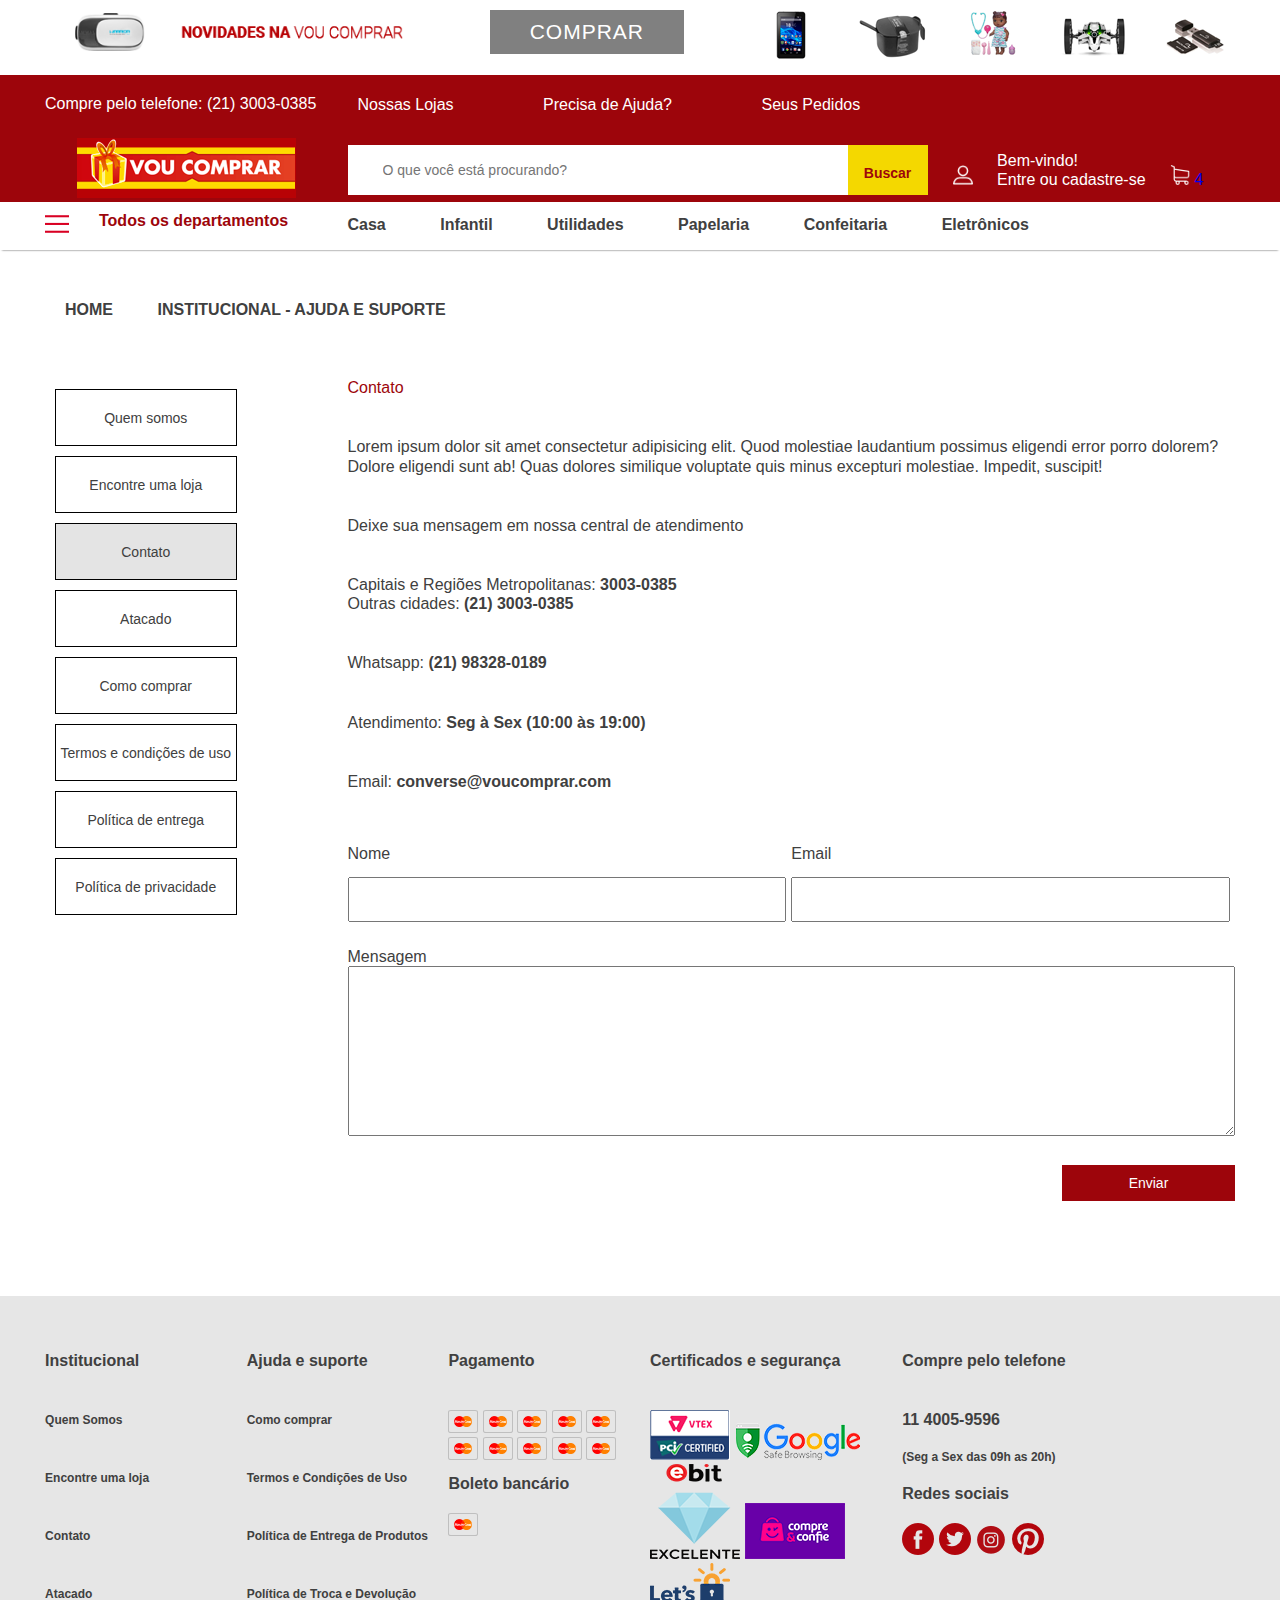
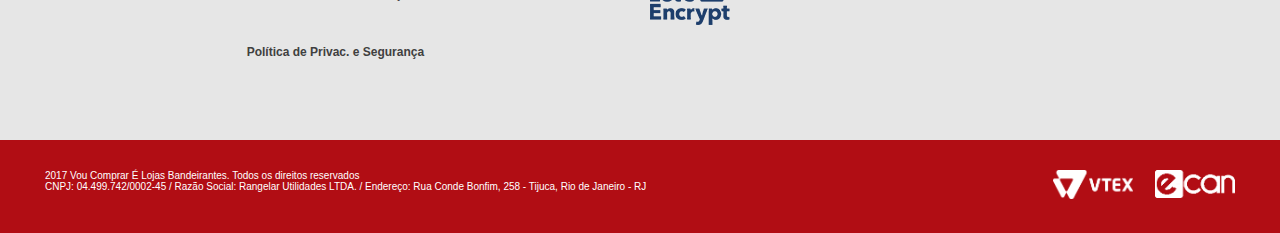
<file: base/index.html>
<!DOCTYPE html>
<html lang="en">
    <head>
        <meta charset="UTF-8">
        <meta name="viewport" content="width=device-width, initial-scale=1.0">
        <meta http-equiv="X-UA-Compatible" content="ie=edge">
        <title>Document</title>
        <link rel="stylesheet" href="../base/assets/src/arquivos/contato.css">

        
    </head>

    <body>
        <section id="banner">
            <div class="listas wrapper">
                <div class="primeiraLista">
                <ul>
                    <li><img src="../base/assets/src/arquivos/img/Produtos/produto_1.png" alt=""></li>
                    <li><a href="#" class="comprar">comprar</a></li>
                </ul>
                </div>
                <div class="segundaLista">
                <ul>
                    <li class="produto"><img src="../base/assets/src/arquivos/img/Produtos/produto_2.png" alt=""></li>
                    <li class="produto"><img src="../base/assets/src/arquivos/img/Produtos/produto_3.png" alt=""></li>
                    <li class="produto"><img src="../base/assets/src/arquivos/img/Produtos/produto_4.png" alt=""></li>
                    <li class="produto"><img src="../base/assets/src/arquivos/img/Produtos/produto_5.png" alt=""></li>
                    <li class="produto"><img src="../base/assets/src/arquivos/img/Produtos/produto_6.png" alt=""></li>
                </ul>
                </div>
            </div>
        </section>

        
       
        <nav id="header">
        
            <div class="main_menu">
                <div class="wrapper">
                
                    <div class="menu_top">
                        <div class="telefone">
                            <p>Compre pelo telefone: (21) 3003-0385</p>
                        </div>
        
                        <div class="navigation">
                            <ul>					
                                <li><a href="#">Nossas Lojas</a></li>
                                <li><a href="#">Precisa de Ajuda?</a></li>
                                <li><a href="#">Seus Pedidos</a></li>
                            </ul>
                        </div>
                        
                    </div>
        
                    <div class="menu_mid">
                        <div class="logo">
                            <img src="../base/assets/src/arquivos/img/logo.png" alt="">
                        </div>
        
                        <div class="search">
                            <fieldset>
                                <input type="text" placeholder="O que você está procurando?" class="input_search">							
                                <a href="#" class="button_search">Buscar</a>
                            </fieldset>
                            
                        </div>
        
                        <div class="user">
                            <a href="#" class="icone">
                                <img src="../base/assets/src/arquivos/img/user.png" alt="">
                                <span class="texto">
                                    Bem-vindo!
                                    <br>
                                    Entre ou cadastre-se
                                </span>
                            </a>
                            <a href="#" class="icone carrinho">
                                <span><img src="../base/assets/src/arquivos/img/cart.png" alt=""></span>
                                <span class="notificacao">4</span>
                            </a>
                        </div>
                    </div>
        
                </div>		
                
            </div>
        
        
            <div class="menu_bottom wrapper">			
                    
                <div class="dropdown" id="dropdown">
                    <a onclick="mostrar_menu()">
                        <img src="../base/assets/src/arquivos/img/menu.png" alt="">
                        <span href="#" class="texto">Todos os departamentos</span>
                    </a>			
                    <div class="dropdown_content hide"  id="dropdown_content">
                        <a href="#">Casa</a>
                        <a href="#">Infantil</a>
                        <a href="#">Utilidades</a>
                        <a href="#">Papelaria</a>
                        <a href="#">Confeitaria</a>
                        <a href="#">Eletrônicos</a>
                    </div>
                </div>
        
                <div class="navigation">
                    <ul>
                        <li><a href="#">Casa</a></li>
                        <li><a href="#">Infantil</a></li>
                        <li><a href="#">Utilidades</a></li>
                        <li><a href="#">Papelaria</a></li>
                        <li><a href="#">Confeitaria</a></li>
                        <li><a href="#">Eletrônicos</a></li>
                    </ul>
                </div>
            </div>
        
        
        </nav>

        <section id="contato">
            <div class="wrapper">

                <div class="breadcumb">
                    <a href="#">home</a>
                    <p>/</p>
                    <a href="#">institucional - ajuda e suporte</a>
                </div>

                <div class="main">
                    <div class="menu_side_left">
                        <ul>
                            <li>Quem somos</li>
                            <li>Encontre uma loja</li>
                            <li class="active">Contato</li>
                            <li>Atacado</li>
                            <li>Como comprar</li>
                            <li>Termos e condições de uso</li>
                            <li>Política de entrega</li>
                            <li>Política de privacidade</li>
                        </ul>
                    </div>

                    <div class="menu_side_right">

                        <div class="titulo">
                            <h3>Contato</h3>
                        </div>
                    
                        <p>Lorem ipsum dolor sit amet consectetur adipisicing elit. Quod molestiae laudantium possimus eligendi error porro dolorem? Dolore eligendi sunt ab! Quas dolores similique voluptate quis minus excepturi molestiae. Impedit, suscipit!</p>
                        <p>Deixe sua mensagem em nossa central de atendimento</p>
                        <p>
                            Capitais e Regiões Metropolitanas: <strong>3003-0385</strong> 
                            <br>
                            Outras cidades: <strong> (21) 3003-0385</strong>
                        </p>
                        <p>Whatsapp: <strong>(21) 98328-0189</strong></p>
                        <p>Atendimento: <strong>Seg à Sex (10:00 às 19:00)</strong></p>
                        <p>Email: <strong>converse@voucomprar.com</strong></p>

                        <form action="#" class="form">
                            <div class="text_short">
                                <label for="text_name">Nome</label>
                                <input type="text" id="text_name">                    
                            </div>
                            <div class="text_short">
                                <label for="text_email">Email</label>
                                <input type="text" id="text_email">                    
                            </div>
                            <div class="text_area">
                                <label for="text_name">Mensagem</label>
                                <textarea name="text_message" id="" cols="30" rows="10"></textarea>                 
                            </div>
                            <button class="button_enviar">Enviar</button>      
                        </form>

                    </div>
                </div>

            </div>            
        </section>
        
    
        <footer id="footer">
            
            <div class="footer_top">
                <div class="wrapper itens">
        
                    <div class="links">
        
                        <div class="institucional nav">
                            <h3>Institucional</h3>
                            <ul>
                                <li><a href="#">Quem Somos</a></li>
                                <li><a href="#">Encontre uma loja</a></li>
                                <li><a href="#">Contato</a></li>
                                <li><a href="#">Atacado</a></li>
                            </ul>
                        </div>
                
                        <div class="ajuda nav">
                            <h3>Ajuda e suporte</h3>	
                            <ul>
                                <li><a href="#">Como comprar</a></li>
                                <li><a href="#">Termos e Condições de Uso</a></li>
                                <li><a href="#">Política de Entrega de Produtos</a></li>
                                <li><a href="#">Política de Troca e Devolução</a></li>
                                <li><a href="#">Política de Privac. e Segurança</a></li>
                            </ul>
                        </div>
                        
                    </div>	
                    
                    
                    <div class="selos">
        
                    
                        <div class="pagamento">
                            <h3>Pagamento</h3>
                            <div class="bandeiras">
                                <ul>
                                    <li><img src="../base/assets/src/arquivos/img/Cartoes/mastercard.png" alt=""></li>
                                    <li><img src="../base/assets/src/arquivos/img/Cartoes/mastercard.png" alt=""></li>
                                    <li><img src="../base/assets/src/arquivos/img/Cartoes/mastercard.png" alt=""></li>
                                    <li><img src="../base/assets/src/arquivos/img/Cartoes/mastercard.png" alt=""></li>
                                    <li><img src="../base/assets/src/arquivos/img/Cartoes/mastercard.png" alt=""></li>
                                    <li><img src="../base/assets/src/arquivos/img/Cartoes/mastercard.png" alt=""></li>
                                    <li><img src="../base/assets/src/arquivos/img/Cartoes/mastercard.png" alt=""></li>
                                    <li><img src="../base/assets/src/arquivos/img/Cartoes/mastercard.png" alt=""></li>
                                    <li><img src="../base/assets/src/arquivos/img/Cartoes/mastercard.png" alt=""></li>
                                    <li><img src="../base/assets/src/arquivos/img/Cartoes/mastercard.png" alt=""></li>
                                </ul>
                            </div>
                
                            <div class="boleto">
                                <h4>Boleto bancário</h4>
                                <img src="../base/assets/src/arquivos/img/Cartoes/mastercard.png" alt="">
                                    
                            </div>
                
                        </div>
                
                        <div class="certificados">
                            <h3>Certificados e segurança</h3>
                            <div class="bandeiras">
                                <ul>
                                    <li><img src="../base/assets/src/arquivos/img/Certificados/vtex.png" alt=""></li>
                                    <li><img src="../base/assets/src/arquivos/img/Certificados/google.png" alt=""></li>
                                    <li><img src="../base/assets/src/arquivos/img/Certificados/ebit.png" alt=""></li>
                                    <li><img src="../base/assets/src/arquivos/img/Certificados/compre&confie.png" alt=""></li>
                                    <li><img src="../base/assets/src/arquivos/img/Certificados/encrypt.png" alt=""></li>
                                </ul>
                            </div>
                        </div>
        
                        <div class="contato">
                            <h3>Compre pelo telefone</h3>
                            <div class="telefone">
                                <h4>11 4005-9596</h4>
                                <p>(Seg a Sex das 09h as 20h)</p>
                            </div>
                
                            <div class="sociais">
                                <h4>Redes sociais</h4>
                                <div class="bandeiras">
                                    <ul>
                                        <li><img src="../base/assets/src/arquivos/img/Sociais/facebook.png" alt=""></li>
                                        <li><img src="../base/assets/src/arquivos/img/Sociais/twitter.png" alt=""></li>
                                        <li><img src="../base/assets/src/arquivos/img/Sociais/instagram.png" alt=""></li>
                                        <li><img src="../base/assets/src/arquivos/img/Sociais/pinterest.png" alt=""></li>
                                    </ul>
                                </div>
                                
                            </div>
                        </div>
        
                    </div>
        
                    
                            
                
                
                    
                        
                </div>
            </div>
        
                
        
            <div class="footer_bottom">
        
                <div class="wrapper">
                
                    <div class="autorais">
                        <p>
                            2017 Vou Comprar É Lojas Bandeirantes. Todos os direitos reservados 
                            <br>
                            CNPJ: 04.499.742/0002-45 / Razão Social: Rangelar Utilidades LTDA. / Endereço: Rua Conde Bonfim, 258 - Tijuca, Rio de Janeiro - RJ
                        </p>
                    </div>
        
                    <div class="logos">
                        
                        <a href="#" class="logo vtex">
                            <img src="../base/assets/src/arquivos/img/vtex.png" alt="">
                        </a>
                        
                        <a href="#" class="logo ecan">
                            <img src="../base/assets/src/arquivos/img/ecan.png" alt="">
                        </a>
                        
                    </div>
        
                </div>
        
            </div>
        
        </footer>
        


        <script src="../base/assets/src/arquivos/main-contato.js"></script>
    </body>
</html>
</file>
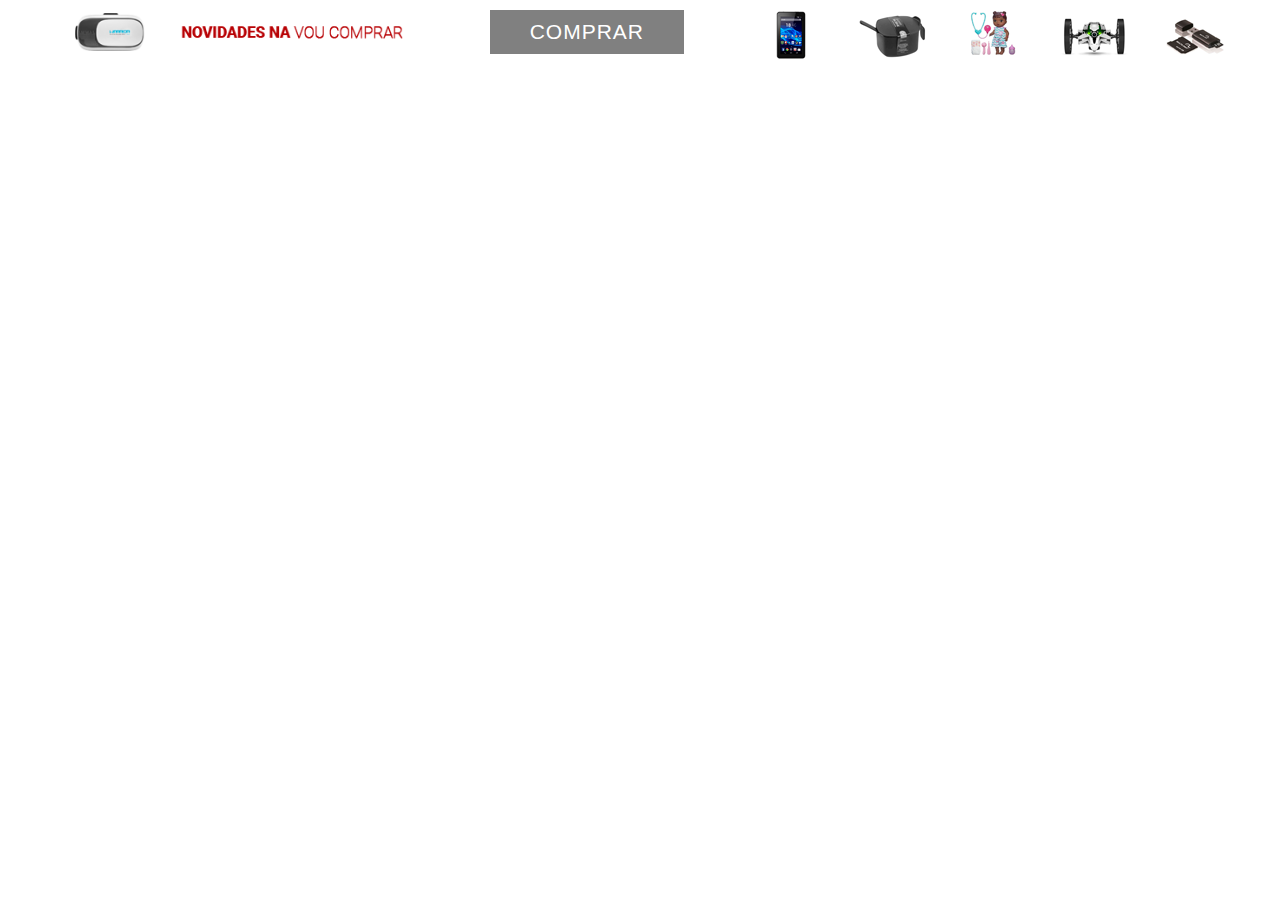
<file: base/templates/subtemplates/banner.html>
<!DOCTYPE html>
<html lang="en">
<head>
    <meta charset="UTF-8">
    <meta name="viewport" content="width=device-width, initial-scale=1.0">
    <meta http-equiv="X-UA-Compatible" content="ie=edge">
    <title>Document</title>

    <link rel="stylesheet" href="../../assets/src/arquivos/contato.css">
</head>
<body>
    
    <section id="banner">
        
        <div class="listas wrapper">

            <div class="primeiraLista">
                <ul>
                    <li><img src="../../assets/src/arquivos/img/Produtos/produto_1.png" alt=""></li>
                    <li><a href="#" class="comprar">comprar</a></li>            
                </ul>
            </div>
        
            <div class="segundaLista">
                <ul>
                    <li class="produto"><img src="../../assets/src/arquivos/img/Produtos/produto_2.png" alt=""></li>
                    <li class="produto"><img src="../../assets/src/arquivos/img/Produtos/produto_3.png" alt=""></li>
                    <li class="produto"><img src="../../assets/src/arquivos/img/Produtos/produto_4.png" alt=""></li>
                    <li class="produto"><img src="../../assets/src/arquivos/img/Produtos/produto_5.png" alt=""></li>
                    <li class="produto"><img src="../../assets/src/arquivos/img/Produtos/produto_6.png" alt=""></li>
                </ul>
            </div>

        </div>
        
        



    </section>
    
</body>
</html>
</file>
<file: base/assets/src/arquivos/contato.css>
@charset "UTF-8";
/************************************

//COMO ESCREVER E ORGANIZAR O C├ôDIGO


--- CLASSES ---

Seguir modelo lowerCamelCase

ex: nomeClassTeste


--- ORDENA├ç├âO DAS PROPRIEDADES ---

.item {
   // Position
   position: absolute;
   top: 50%;

   // Block 
   display: block;
   border: 1px solid #000;
   box-shadow: 1px 1px #000;
   border-radius: 6px;

   // Cores
   background-color: #fff;
   color: #000;

   // Text
   font: 14px arial, sans-serif #fff;
   text-align: center;
}


--- REGRAS IMPORTANTES ---

1. Tab com 4 espa├ºos;

2. Propriedades em linhas separadas, espa├ºo entre o valor da propriedade e os ":" e v├¡rgula depois do ├║ltimo valor.
Ex certo:
body {
   background-color: #fff;
   color: #000;
}
Ex errado:
body{background-color: #fff;color: #000}

3. Usar sempre aspas duplas
Ex certo:
a[href$=".com"]
background-image: url("/images/image.png");
content: "";

Ex errado:
a[href$=.com]
background-image: url('/images/image.png');
content: '';

4. Evitar repeti├º├úo de propriedades;
Ex certo:
margin: 10px 0 5px;

Ex errado:
margin-top: 10px;
margin-bottom: 5px;


************************************/
@import "https://fonts.googleapis.com/css?family=Oswald:400,300|Eczar:400";
@import "https://fonts.googleapis.com/css?family=Oswald:400,300|Eczar:400";
html {
  box-sizing: border-box; }

*, *::after, *::before {
  box-sizing: inherit; }

/*reset*/
html, body, div, span, applet, object, iframe,
h1, h2, h3, h4, h5, h6, p, blockquote, pre,
a, abbr, acronym, address, big, cite, code,
del, dfn, em, img, ins, kbd, q, s, samp,
small, strike, strong, sub, sup, tt, var,
b, u, i, center,
dl, dt, dd, ol, ul, li,
fieldset, form, label, legend,
table, caption, tbody, tfoot, thead, tr, th, td,
article, aside, canvas, details, embed,
figure, figcaption, footer, header, hgroup,
menu, nav, output, ruby, section, summary,
time, mark, audio, video, dd, dt, dl {
  margin: 0;
  padding: 0;
  border: 0;
  font-size: 100%;
  font: inherit;
  vertical-align: baseline;
  list-style: none; }

*, *:after, *:before {
  box-sizing: border-box;
  outline: none; }

input, textarea {
  outline: none; }

input[type=radio] {
  margin: 3px 3px 3px 0; }

div:after, ol:after, form:after, ul:after, dl:after, section:after {
  content: "";
  display: block;
  clear: both;
  height: 0;
  overflow: hidden; }

a, a:hover {
  cursor: pointer;
  text-decoration: none; }

label {
  display: inline-block; }

/************************************

//COMO ESCREVER E ORGANIZAR O C├ôDIGO


--- CLASSES ---

Seguir modelo lowerCamelCase

ex: nomeClassTeste


--- ORDENA├ç├âO DAS PROPRIEDADES ---

.item {
   // Position
   position: absolute;
   top: 50%;

   // Block 
   display: block;
   border: 1px solid #000;
   box-shadow: 1px 1px #000;
   border-radius: 6px;

   // Cores
   background-color: #fff;
   color: #000;

   // Text
   font: 14px arial, sans-serif #fff;
   text-align: center;
}


--- REGRAS IMPORTANTES ---

1. Tab com 4 espa├ºos;

2. Propriedades em linhas separadas, espa├ºo entre o valor da propriedade e os ":" e v├¡rgula depois do ├║ltimo valor.
Ex certo:
body {
   background-color: #fff;
   color: #000;
}
Ex errado:
body{background-color: #fff;color: #000}

3. Usar sempre aspas duplas
Ex certo:
a[href$=".com"]
background-image: url("/images/image.png");
content: "";

Ex errado:
a[href$=.com]
background-image: url('/images/image.png');
content: '';

4. Evitar repeti├º├úo de propriedades;
Ex certo:
margin: 10px 0 5px;

Ex errado:
margin-top: 10px;
margin-bottom: 5px;


************************************/
#footer .footer_top {
  background-color: #e6e6e6;
  padding: 55px 0 0 0; }
  #footer .footer_top h3 {
    font-family: "Roboto", sans-serif;
    font-size: 16px;
    font-weight: 700;
    line-height: 1.2;
    opacity: 1.00;
    color: #404040;
    margin: 0 0 40px 0; }
  #footer .footer_top h4 {
    font-family: "Roboto", sans-serif;
    font-size: 16px;
    font-weight: 700;
    line-height: 1.2;
    opacity: 1.00;
    color: #404040;
    margin: 10px 0 20px 0; }
  #footer .footer_top a,
  #footer .footer_top p {
    font-family: "Roboto", sans-serif;
    font-size: 12px;
    font-weight: 600;
    line-height: 1.2;
    opacity: 1.00;
    color: #404040; }
  #footer .footer_top .links {
    float: left;
    display: block;
    margin-right: 1.6949152542%;
    width: 32.2033898305%;
    display: flex;
    align-content: flex-start;
    justify-content: space-around; }
    #footer .footer_top .links:last-child {
      margin-right: 0; }
    #footer .footer_top .links .ajuda {
      margin-left: 25.4237288136%; }
    #footer .footer_top .links .nav ul,
    #footer .footer_top .links .nav li {
      margin: 40px 0 40px 0; }
  #footer .footer_top .selos ul,
  #footer .footer_top .selos li {
    display: inline; }
  #footer .footer_top .selos .pagamento {
    float: left;
    display: block;
    margin-right: 1.6949152542%;
    width: 15.2542372881%; }
    #footer .footer_top .selos .pagamento:last-child {
      margin-right: 0; }
    #footer .footer_top .selos .pagamento img {
      padding: 5px;
      width: 30px;
      -webkit-border-radius: 10%;
      -moz-border-radius: 10%;
      -ms-border-radius: 10%;
      border-radius: 10%;
      border: 1px solid #bfbfbf; }
  #footer .footer_top .selos .certificados {
    float: left;
    display: block;
    margin-right: 1.6949152542%;
    width: 19.4915254237%; }
    #footer .footer_top .selos .certificados:last-child {
      margin-right: 0; }
  #footer .footer_top .contato {
    float: left;
    display: block;
    margin-right: 1.6949152542%;
    width: 27.9661016949%; }
    #footer .footer_top .contato:last-child {
      margin-right: 0; }
    #footer .footer_top .contato .sociais {
      margin: 20px auto; }
#footer .footer_bottom {
  background-color: #b10d14;
  padding: 30px 0 30px 0; }
  #footer .footer_bottom .autorais {
    float: left;
    display: block;
    margin-right: 1.6949152542%;
    width: 83.0508474576%;
    font-size: 0.625rem;
    color: white; }
    #footer .footer_bottom .autorais:last-child {
      margin-right: 0; }
  #footer .footer_bottom .logos {
    float: left;
    display: block;
    margin-right: 1.6949152542%;
    width: 15.2542372881%; }
    #footer .footer_bottom .logos:last-child {
      margin-right: 0; }
    #footer .footer_bottom .logos .ecan {
      float: right; }
    #footer .footer_bottom .logos img {
      width: 80px; }

#header {
  -moz-box-shadow: 0px 2px 2px -2px rgba(0, 0, 0, 0.7);
  -webkit-box-shadow: 0px 2px 2px -2px rgba(0, 0, 0, 0.7);
  box-shadow: 0px 2px 2px -2px rgba(0, 0, 0, 0.7);
  overflow: hidden;
  background-color: white;
  transition: 0.4s;
  /* Adds a transition effect when the padding is decreased */
  z-index: 99; }
  #header .main_menu {
    background-color: #9d050b; }
    #header .main_menu .menu_top {
      padding: 20px 0 0 0; }
      #header .main_menu .menu_top .telefone {
        float: left;
        display: block;
        margin-right: 1.6949152542%;
        width: 23.7288135593%; }
        #header .main_menu .menu_top .telefone:last-child {
          margin-right: 0; }
      #header .main_menu .menu_top .navigation {
        float: left;
        display: block;
        margin-right: 1.6949152542%;
        width: 74.5762711864%; }
        #header .main_menu .menu_top .navigation:last-child {
          margin-right: 0; }
        #header .main_menu .menu_top .navigation ul,
        #header .main_menu .menu_top .navigation li {
          display: inline-block;
          margin: 0 80px 0 5px; }
        #header .main_menu .menu_top .navigation a {
          font-family: "Roboto", sans-serif;
          font-size: 14;
          font-weight: 100;
          line-height: 1.2;
          opacity: 1.00;
          color: white; }
      @media screen and (max-width: 720px) {
        #header .main_menu .menu_top {
          display: none; } }
    #header .main_menu .menu_mid {
      display: flex;
      align-items: center;
      justify-content: space-around;
      padding: 20px 0 0 0; }
      #header .main_menu .menu_mid .logo {
        float: left;
        display: block;
        margin-right: 1.6949152542%;
        width: 23.7288135593%;
        text-align: center; }
        #header .main_menu .menu_mid .logo:last-child {
          margin-right: 0; }
      #header .main_menu .menu_mid .search {
        float: left;
        display: block;
        margin-right: 1.6949152542%;
        width: 49.1525423729%;
        float: left; }
        #header .main_menu .menu_mid .search:last-child {
          margin-right: 0; }
        #header .main_menu .menu_mid .search .input_search {
          width: 500px;
          height: 50px;
          font-size: 14px;
          padding: 0 0 0 35px;
          border: none; }
        #header .main_menu .menu_mid .search .button_search {
          background: #f4d800;
          font-weight: 600;
          font-size: 0.875rem;
          padding: 20px 15px 20px 15px;
          border: none;
          text-align: center;
          color: #9d050b;
          position: absolute;
          width: 80px;
          height: 50px; }
        @media screen and (max-width: 720px) {
          #header .main_menu .menu_mid .search {
            display: none; } }
      #header .main_menu .menu_mid .user {
        float: left;
        display: block;
        margin-right: 1.6949152542%;
        width: 23.7288135593%; }
        #header .main_menu .menu_mid .user:last-child {
          margin-right: 0; }
        #header .main_menu .menu_mid .user .texto {
          font-family: "Roboto", sans-serif;
          font-size: 14;
          font-weight: 100;
          line-height: 1.2;
          opacity: 1.00;
          color: white;
          margin: 0 20px 0 20px;
          display: inline-block; }
          @media screen and (max-width: 720px) {
            #header .main_menu .menu_mid .user .texto {
              display: none; } }
        #header .main_menu .menu_mid .user img {
          width: 20px; }
        #header .main_menu .menu_mid .user .carrinho {
          display: inline-block;
          position: relative; }
          #header .main_menu .menu_mid .user .carrinho .quantidade {
            display: block;
            position: absolute;
            top: -20px;
            right: -20px;
            -webkit-border-radius: 50%;
            -moz-border-radius: 50%;
            -ms-border-radius: 50%;
            border-radius: 50%;
            padding: 5px 10px;
            background: #f4d800;
            color: #9d050b; }
  #header .menu_bottom {
    display: flex;
    align-items: center;
    justify-content: space-around;
    padding: 10px 0 10px 0; }
    #header .menu_bottom .dropdown {
      float: left;
      display: block;
      margin-right: 1.6949152542%;
      width: 23.7288135593%; }
      #header .menu_bottom .dropdown:last-child {
        margin-right: 0; }
      #header .menu_bottom .dropdown .texto {
        font-size: 16;
        font-weight: 600;
        color: #9d050b;
        padding: 0 0 0 30px;
        position: absolute; }
    #header .menu_bottom .dropdown_content {
      position: absolute;
      background-color: white;
      min-width: 160px;
      overflow: auto;
      -moz-box-shadow: 0px 2px 2px -2px rgba(0, 0, 0, 0.7);
      -webkit-box-shadow: 0px 2px 2px -2px rgba(0, 0, 0, 0.7);
      box-shadow: 0px 2px 2px -2px rgba(0, 0, 0, 0.7);
      z-index: 1; }
      #header .menu_bottom .dropdown_content a {
        font-family: "Roboto", sans-serif;
        font-size: 14;
        font-weight: 600;
        line-height: 1.2;
        opacity: 1.00;
        color: #404040;
        padding: 10px 20px 10px 20px;
        display: block; }
      #header .menu_bottom .dropdown_content a:hover {
        background-color: #bfbfbf; }
    #header .menu_bottom .navigation {
      float: left;
      display: block;
      margin-right: 1.6949152542%;
      width: 74.5762711864%; }
      #header .menu_bottom .navigation:last-child {
        margin-right: 0; }
      #header .menu_bottom .navigation ul,
      #header .menu_bottom .navigation li {
        display: inline-block;
        margin: 0 50px 0 0; }
        #header .menu_bottom .navigation ul a,
        #header .menu_bottom .navigation li a {
          font-family: "Roboto", sans-serif;
          font-size: 14;
          font-weight: 600;
          line-height: 1.2;
          opacity: 1.00;
          color: #404040; }

#banner .listas {
  padding: 10px 0 10px 0;
  text-align: center; }
#banner .primeiraLista {
  padding: 0 0 0 30px;
  float: left;
  display: block;
  margin-right: 1.6949152542%;
  width: 57.6271186441%; }
  #banner .primeiraLista:last-child {
    margin-right: 0; }
  #banner .primeiraLista ul,
  #banner .primeiraLista li {
    display: flex;
    align-items: center;
    justify-content: space-around;
    width: 100%; }
    #banner .primeiraLista ul .comprar,
    #banner .primeiraLista li .comprar {
      background: gray;
      text-transform: uppercase;
      font-size: 1.3125rem;
      letter-spacing: 1px;
      padding: 10px 40px 10px 40px;
      color: white;
      margin-left: 40px; }
#banner .segundaLista .produto {
  float: left;
  display: block;
  margin-right: 1.6949152542%;
  width: 6.7796610169%; }
  #banner .segundaLista .produto:last-child {
    margin-right: 0; }
@media screen and (max-width: 720px) {
  #banner .segundaLista {
    display: none; } }

body {
  font-family: Arial, sans-serif;
  color: white; }

.wrapper {
  max-width: 1190px;
  margin-left: auto;
  margin-right: auto;
  width: 1190px;
  margin: 0 auto; }
  .wrapper::after {
    clear: both;
    content: "";
    display: table; }

header {
  width: 100%; }

.clearfix:before,
.clearfix:after {
  content: " ";
  display: table; }

.clearfix:after {
  clear: both; }

.clearfix {
  *zoom: 1; }

img {
  max-width: 100%; }

*, *:before, *:after {
  -webkit-box-sizing: border-box;
  -moz-box-sizing: border-box;
  box-sizing: border-box; }

.fixar {
  position: fixed;
  top: 0;
  width: 100%; }

.show {
  display: block;
  position: fixed; }

.hide {
  display: none; }

#contato {
  padding: 50px 0 65px 0; }
  #contato .breadcumb {
    display: flex;
    align-items: center; }
    #contato .breadcumb a {
      margin: 0 20px 0 20px;
      font-family: "Roboto", sans-serif;
      font-size: 10;
      font-weight: 600;
      line-height: 1.2;
      opacity: 1.00;
      color: #404040;
      text-transform: uppercase; }
  #contato .main {
    margin: 60px 0 30px 0; }
  #contato .menu_side_left {
    float: left;
    display: block;
    margin-right: 1.6949152542%;
    width: 15.2542372881%;
    display: flex;
    flex-direction: column;
    justify-content: flex-start; }
    #contato .menu_side_left:last-child {
      margin-right: 0; }
    #contato .menu_side_left li {
      font-size: 0.875rem;
      font-weight: 400;
      text-align: center;
      padding: 20px 0 35px 0;
      border: 1px solid black;
      width: 200px;
      height: 20px;
      color: #404040;
      margin: 10px;
      width: 100%; }
      #contato .menu_side_left li a {
        font-family: "Roboto", sans-serif;
        font-size: 14;
        font-weight: 600;
        line-height: 1.2;
        opacity: 1.00;
        color: #404040;
        display: block; }
    #contato .menu_side_left .active {
      background-color: #e4e4e4; }
  #contato .menu_side_right {
    margin-left: 8.4745762712%;
    float: left;
    display: block;
    margin-right: 1.6949152542%;
    width: 74.5762711864%; }
    #contato .menu_side_right:last-child {
      margin-right: 0; }
    #contato .menu_side_right .titulo {
      font-size: 24;
      font-weight: 400;
      color: #9d050b;
      display: flex;
      align-items: flex-start;
      justify-content: flex-start; }
    #contato .menu_side_right p {
      margin: 40px 0 40px 0;
      font-family: "Roboto", sans-serif;
      font-size: 14;
      font-weight: 400;
      line-height: 1.2;
      opacity: 1.00;
      color: #404040; }
      #contato .menu_side_right p strong {
        font-family: "Roboto", sans-serif;
        font-size: 14;
        font-weight: 900;
        line-height: 1.2;
        opacity: 1.00;
        color: #404040; }
    #contato .menu_side_right .form {
      font-family: "Roboto", sans-serif;
      font-size: 14;
      font-weight: 400;
      line-height: 1.2;
      opacity: 1.00;
      color: #404040;
      display: flex;
      flex-direction: row;
      flex-wrap: wrap;
      float: left; }
      #contato .menu_side_right .form .text_short {
        width: 50%;
        line-height: 45px;
        display: block;
        padding: 0 5px 25px 0; }
        #contato .menu_side_right .form .text_short input {
          width: 100%;
          height: 45px; }
      #contato .menu_side_right .form .text_area {
        flex-grow: 1;
        display: block;
        padding: 0 0 25px 0; }
        #contato .menu_side_right .form .text_area textarea {
          width: 100%;
          height: 170px; }
      #contato .menu_side_right .form .button_enviar {
        background: #9d050b;
        font-size: 0.875rem;
        padding: 10px 40px 10px 40px;
        border: none;
        color: white;
        margin-left: 80.5084745763%;
        width: 100%; }

/*# sourceMappingURL=contato.css.map */
</file>
